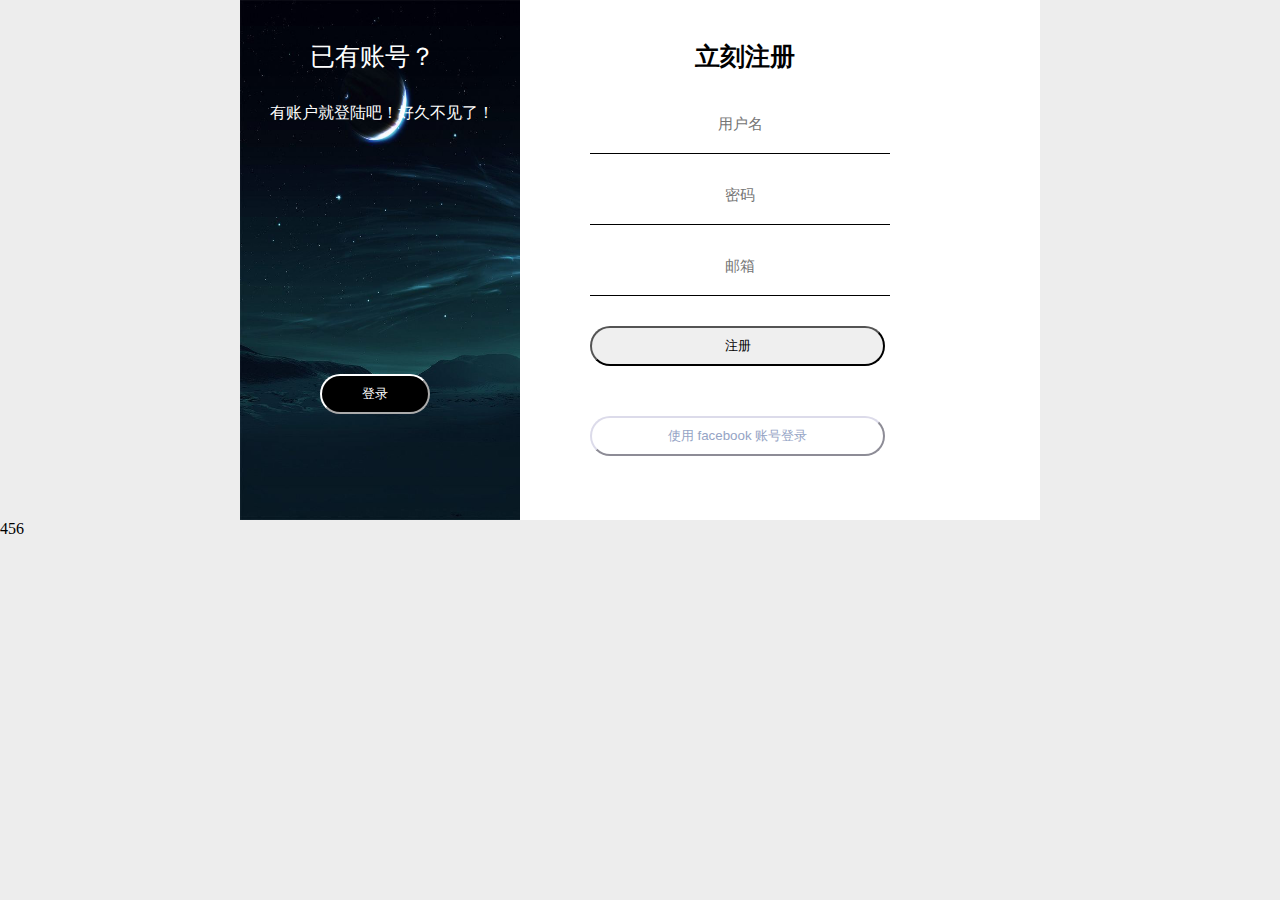
<file: index.html>
<!DOCTYPE html>
<html lang="en">
<head>
    <meta charset="UTF-8">
    <meta name="viewport" content="width=device-width, initial-scale=1.0">
    <title>Document</title>
    <link rel="stylesheet" href="./css/index01.css">
    <script src="./js/json.js"></script>
    <script src="./js/login.js" defer="defer"></script>
</head>
<body>
    <div id="boss01">
        <div id="tu">
            <p class="use">已有账号？</p>
            <p class="pas">有账户就登陆吧！好久不见了！</p>
            <button id="on">登录</button>
        </div>
        <div id="title">立刻注册</div>
        <div id="reg">
            <input type="text" value="" placeholder="用户名" id="one"/><span id="sp_one"></span><br/>
            <input type="text" value="" placeholder="密码" id="two"/><span id="sp_two"></span><br/>
            <input type="text" value="" placeholder="邮箱" id="three"/><span id="sp_three"></span><br/>
            <button id="in">注册</button>
            <button id="faceb">使用 facebook 账号登录</button>
        </div>
    </div>
        <div id="boss02">
            <!-- <div id="main">
                <button id="times"></button>
                <div id="font">由于对用户的保护，请在40s内完成操作,否则将强制关闭窗口</div>
            </div> -->
            <div id="tu02">
                <p class="use02">还未注册？</p>
                <p class="pas02">立刻注册发现大量机会！</p>
                <button id="candy">注册</button>
            </div>
            <div id="title2">欢迎回来！</div>
            <div id="reg2">
                <input type="text" placeholder="用户名" id="logAccount"/><br/>
                <input type="text" placeholder="密码" id="logPassword"/><br/>
                <button id="on2">登录</button>
                <button id="faceb01">使用 facebook 账号登录</button>
             </div>
        </div>
</body>
<p>456</p>
</html>
</file>
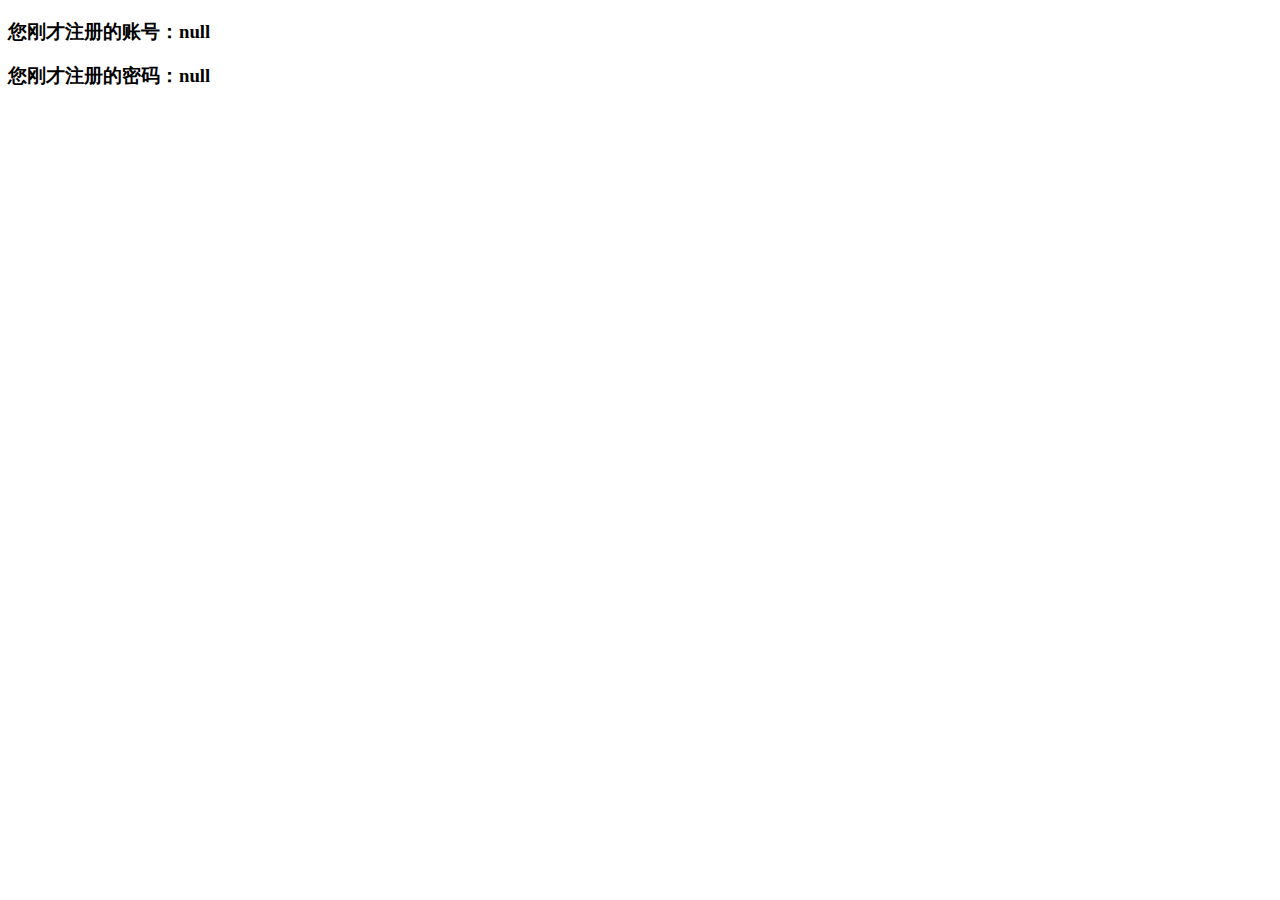
<file: try.html>
<!DOCTYPE html>
<html lang="en">
<head>
    <meta charset="UTF-8">
    <meta name="viewport" content="width=device-width, initial-scale=1.0">
    <title>Document</title>
</head>
<body>
    
</body>
</html>
<script>
    document.write("<h3>您刚才注册的账号："+sessionStorage.getItem("regAccount")+"</h3>");
    document.write("<h3>您刚才注册的密码："+sessionStorage.getItem("regPassword")+"</h3>");
</script>
</file>
<file: css/index01.css>
*{margin: 0px;padding: 0px;}
body{
    background-color:#EDEDED;
}
span{
    padding-left: 20px;
    font-weight: bold;
}
.success{
    color: green;
    background:url('../img/提示_success.ico') no-repeat left center;
}
.error{
    color: red;
    background:url('../img/提示_error.ico') no-repeat left center;
}
/***新加注册部分***/
#boss01{
    background-color: #ffffff;
    width: 800px;
    height: 520px;
    margin: 0 auto;
}
input{
    border-top: none;
    border-bottom: 0.5px solid black;
    border-left: none;
    border-right: none;
    outline: none;
    font-weight: thin;
    font-size: 15px;
    /* opacity: 0.5; */
    text-align:center;
    vertical-align:middle;
    margin-bottom: 30px;
    padding-bottom: 20px;
    background-color:#ffffff;
    width: 300px;
    height: 20px;
}
#title{
    float: right;
    font-weight: bold;
    font-size: 25px;
    margin-right: 245px;
    margin-top: 40px; 
}
#reg{
    float: right;
    margin-top: 40px; 
    margin-left: 60px;
    width: 450px;
}
#in{
    width: 295px;
    height: 40px;
    border-radius: 25px;
    outline: none;
    margin-bottom: 50px;
}
#faceb{
    width: 295px;
    height: 40px;
    border-radius: 25px;
    outline: none;
    border-color: #DCDBEA;
    color: #95A4C5;
    background-color: #ffffff;
}
#tu{
    background-image: url(../img/timg\ \(2\).jpg); 
    background-repeat: round;
    float: left;
    width: 280px;
    height: 520px;
    color: #ffffff;
}
.use{
    font-size: 25px;
    margin-left: 70px;
    margin-top: 40px;
}
.pas{
    margin-top: 30px;
    margin-left: 30px;
}
#on{
    margin-top: 250px;
    margin-left: 80px;
    width: 110px;
    height: 40px;
    border-radius: 25px;
    outline: none;
    color: #ffffff;
    background-color: black;
    border-color: #ffffff;
}
/***新加登录部分***/
#boss02{
    background-color: #ffffff;
    width: 800px;
    height: 520px;
    margin: 0 auto;
}
#reg2{
    float: left;
    margin-top: 40px; 
    margin-left: 80px;
    width: 350px;

}
#title2{
    float: left;
    font-weight: bold;
    font-size: 25px;
    margin-left: 180px;
    margin-top: 40px;
}
#on2{
    width: 295px;
    height: 40px;
    border-radius: 25px;
    outline: none;
    margin-bottom: 50px;
}
#tu02{
    float: right;
    background-image: url(../img/timg\ \(1\).jpg); 
    background-repeat: round;
    width: 300px;
    height: 520px;
    color: #ffffff;
}
.use02{
    font-size: 25px;
    margin-left: 80px;
    margin-top: 40px;
}
.pas02{
    margin-top: 20px;
    margin-left: 60px;
}
#candy{
    margin-top: 250px;
    margin-left: 80px;
    width: 110px;
    height: 40px;
    border-radius: 25px;
    outline: none;
    color: #ffffff;
    background-color: black;
    border-color: #ffffff;
}
#faceb01{
    width: 295px;
    height: 40px;
    border-radius: 25px;
    outline: none;
    border-color: #DCDBEA;
    color: #95A4C5;
    background-color: #ffffff;
}
</file>
